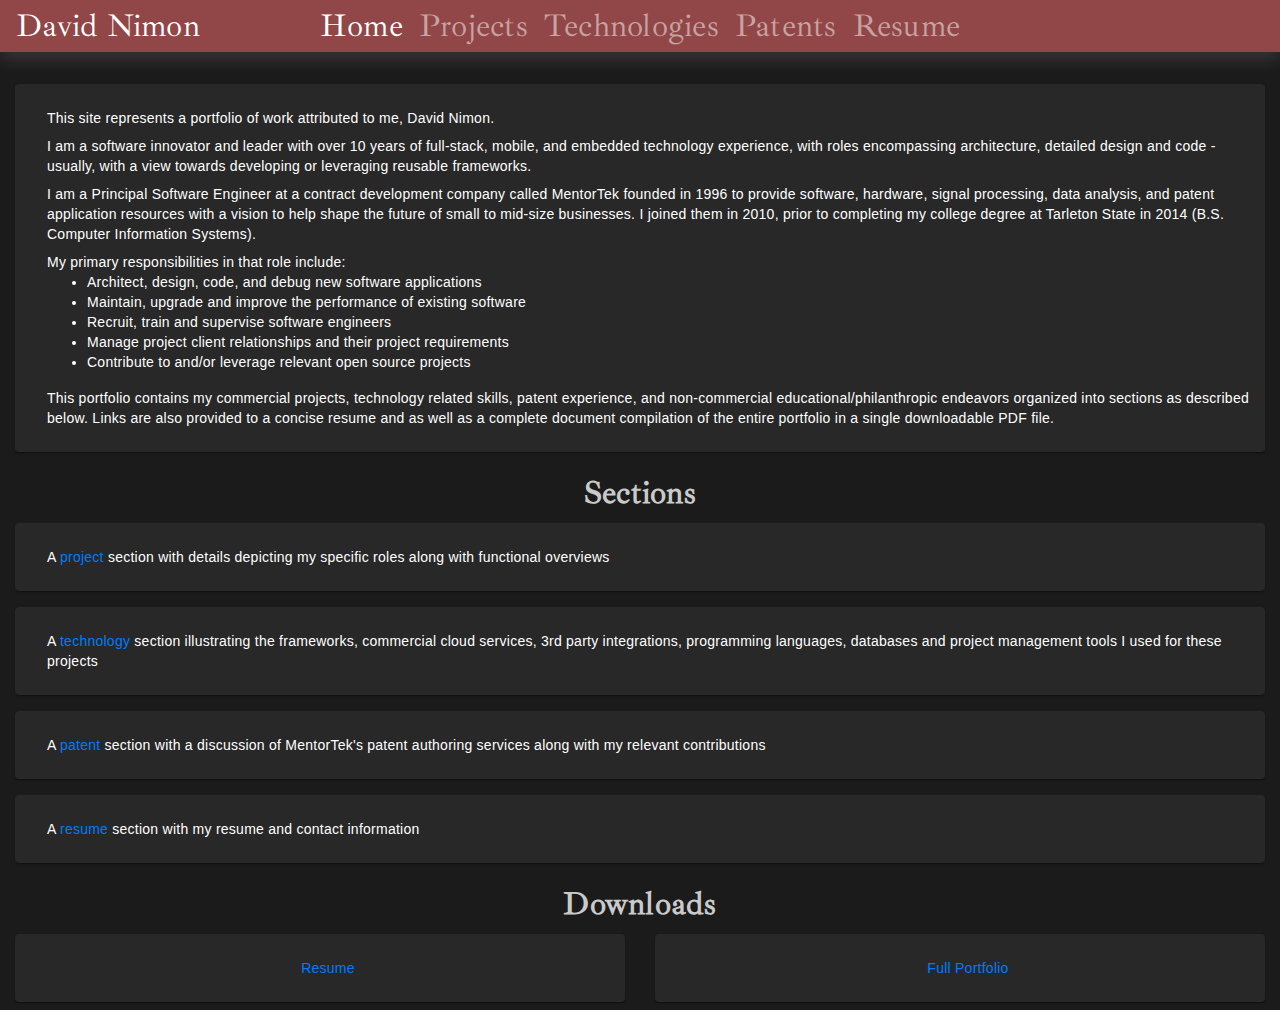
<file: index.html>
<!DOCTYPE html><html lang="en"><head><link rel="preconnect" href="https://fonts.gstatic.com" crossorigin="">
  <meta charset="utf-8">
  <title>David Nimon</title>
  <base href="/">
  <meta name="viewport" content="width=device-width, initial-scale=1">
  <meta name="description" content="Portfolio page for David Nimon.">
  <style type="text/css">@font-face{font-family:'Material Icons';font-style:normal;font-weight:400;src:url(https://fonts.gstatic.com/s/materialicons/v135/flUhRq6tzZclQEJ-Vdg-IuiaDsNcIhQ8tQ.woff2) format('woff2');}.material-icons{font-family:'Material Icons';font-weight:normal;font-style:normal;font-size:24px;line-height:1;letter-spacing:normal;text-transform:none;display:inline-block;white-space:nowrap;word-wrap:normal;direction:ltr;-webkit-font-feature-settings:'liga';-webkit-font-smoothing:antialiased;}</style>
<style>:root{--blue:#007bff;--indigo:#6610f2;--purple:#6f42c1;--pink:#e83e8c;--red:#dc3545;--orange:#fd7e14;--yellow:#ffc107;--green:#28a745;--teal:#20c997;--cyan:#17a2b8;--white:#fff;--gray:#6c757d;--gray-dark:#343a40;--primary:#007bff;--secondary:#6c757d;--success:#28a745;--info:#17a2b8;--warning:#ffc107;--danger:#dc3545;--light:#f8f9fa;--dark:#343a40;--breakpoint-xs:0;--breakpoint-sm:576px;--breakpoint-md:768px;--breakpoint-lg:992px;--breakpoint-xl:1200px;--font-family-sans-serif:-apple-system,BlinkMacSystemFont,"Segoe UI",Roboto,"Helvetica Neue",Arial,"Noto Sans","Liberation Sans",sans-serif,"Apple Color Emoji","Segoe UI Emoji","Segoe UI Symbol","Noto Color Emoji";--font-family-monospace:SFMono-Regular,Menlo,Monaco,Consolas,"Liberation Mono","Courier New",monospace}*,:after,:before{box-sizing:border-box}html{font-family:sans-serif;line-height:1.15;-webkit-text-size-adjust:100%;-webkit-tap-highlight-color:transparent}body{margin:0;font-family:-apple-system,BlinkMacSystemFont,Segoe UI,Roboto,Helvetica Neue,Arial,Noto Sans,Liberation Sans,sans-serif,"Apple Color Emoji","Segoe UI Emoji",Segoe UI Symbol,"Noto Color Emoji";font-size:1rem;font-weight:400;line-height:1.5;color:#212529;text-align:left;background-color:#fff}@media print{*,:after,:before{text-shadow:none!important;box-shadow:none!important}@page{size:a3}body{min-width:992px!important}}.mat-typography{font:400 14px/20px Roboto,Helvetica Neue,sans-serif;letter-spacing:normal}@font-face{font-family:IbarraRealNova;src:url(/assets/IbarraRealNova-Regular.ttf)}html,body{height:100%}body{margin:0;font-family:IbarraRealNova,Helvetica Neue,sans-serif}@media print{body{background-color:#fff!important}}body{background-color:#1b1b1b;color:#cacaca}.mat-typography{font:400 14px/20px IbarraRealNova;letter-spacing:.0179em}body{--primary-color:#083b66;--primary-lighter-color:#b5c4d1;--primary-darker-color:#042649;--text-primary-color:#ffffff;--text-primary-lighter-color:rgba(0, 0, 0, .87);--text-primary-darker-color:#ffffff}body{--accent-color:#797979;--accent-lighter-color:#d7d7d7;--accent-darker-color:#5c5c5c;--text-accent-color:#ffffff;--text-accent-lighter-color:rgba(0, 0, 0, .87);--text-accent-darker-color:#ffffff}body{--warn-color:#ff0000;--warn-lighter-color:#ffb3b3;--warn-darker-color:#ff0000;--text-warn-color:#ffffff;--text-warn-lighter-color:rgba(0, 0, 0, .87);--text-warn-darker-color:#ffffff}</style><link rel="stylesheet" href="styles.13b2d502f5238ac4.css" media="print" onload="this.media='all'"><noscript><link rel="stylesheet" href="styles.13b2d502f5238ac4.css"></noscript></head>
<body class="mat-typography">
  <app-root></app-root>
<script src="runtime.b72078e92638d5be.js" type="module"></script><script src="polyfills.64c4221da1e92bb9.js" type="module"></script><script src="scripts.f75f293d5e68fddd.js" defer></script><script src="main.a4d0c87e3279741a.js" type="module"></script>

</body></html>
</file>
